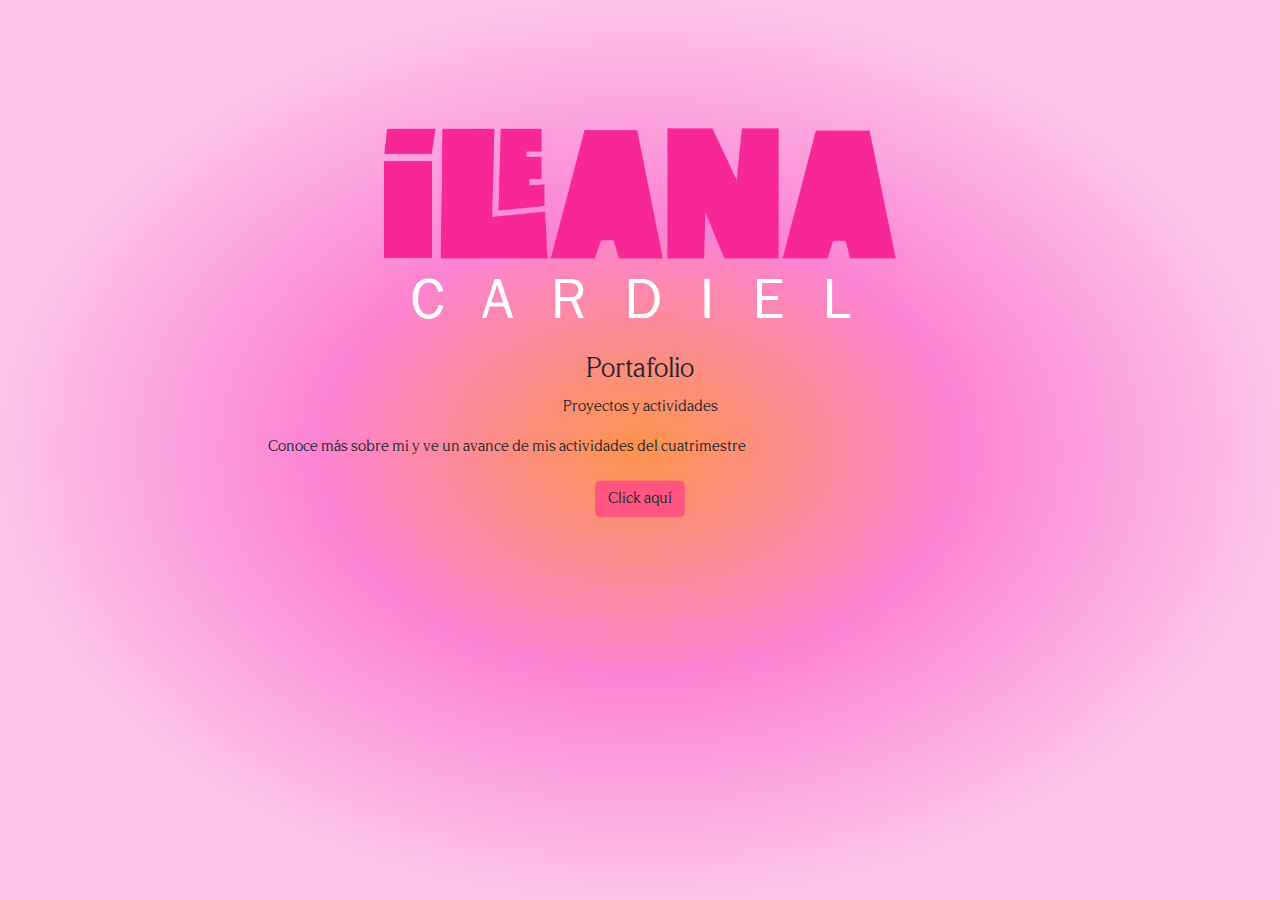
<file: index.html>
<!DOCTYPE html>
<html lang="en">
<head>
    <meta charset="UTF-8">
    <meta name="viewport" content="width=device-width, initial-scale=1.0">
    <link href="https://cdn.jsdelivr.net/npm/bootstrap@5.3.3/dist/css/bootstrap.min.css" rel="stylesheet">
    <script src="https://cdn.jsdelivr.net/npm/bootstrap@5.3.3/dist/js/bootstrap.bundle.min.js"></script>
    <link rel="stylesheet" href="css/estilos.css">
    <title>Inicio</title>
</head>
<body class=" degradado">
<section>
    <section class="titulo" style="margin-top: 10%; font-family:fantasy; font-size: 90px;">
        <img class="nombre" style="width: 40%; margin-left: 30%;" src="img/logo.png" alt="">    
        </section>    

<section style="margin:0 20% 0 20%;">
<div class="offcanvas offcanvas-start .text-center .justify-content-center" id="demo" style="background-color: #FFF78A;">
    <div class="offcanvas-header">
        <h1 class="offcanvas-title" style="font-family: 'titulos';">Portafolio</h1>
    <button type="button" class="btn-close btn-close-white" data-bs-dismiss="offcanvas"></button>
    </div>
    <div class="offcanvas-body" style="font-family: 'texto';">
        <a href="yo.html" class="text-bold text-dark"><p style="font-weight: bold;">Acerca de mi</p></a>
        <a href="proyectos.html" class="text-bold text-dark"><p style="font-weight: bold;">Proyectos</p></a>
        <a href="contacto.html" class="text-bold text-dark"><p style="font-weight: bold;">Contacto</p></a>
    </div>
</div>
    <div class="container-fluid mt-3" style="justify-content: center; font-family: 'texto';">
        <div  >
            <h3 class="text-center todo" >Portafolio</h3>
        </div>
        <p class="text-center todo">Proyectos y actividades</p>
        <p class="text-center todo d-none d-md-flex">Conoce más sobre mi y ve un avance de mis actividades del cuatrimestre</p><br>
        <button class="btn position-absolute top-90 start-50 translate-middle text-dark" type="button" data-bs-toggle="offcanvas" data-bs-target="#demo" style="background-color: #FF5580; border-top: 30px;">Click aquí</button>
    </div>
</section>
</section>
</body>
</html>
</file>
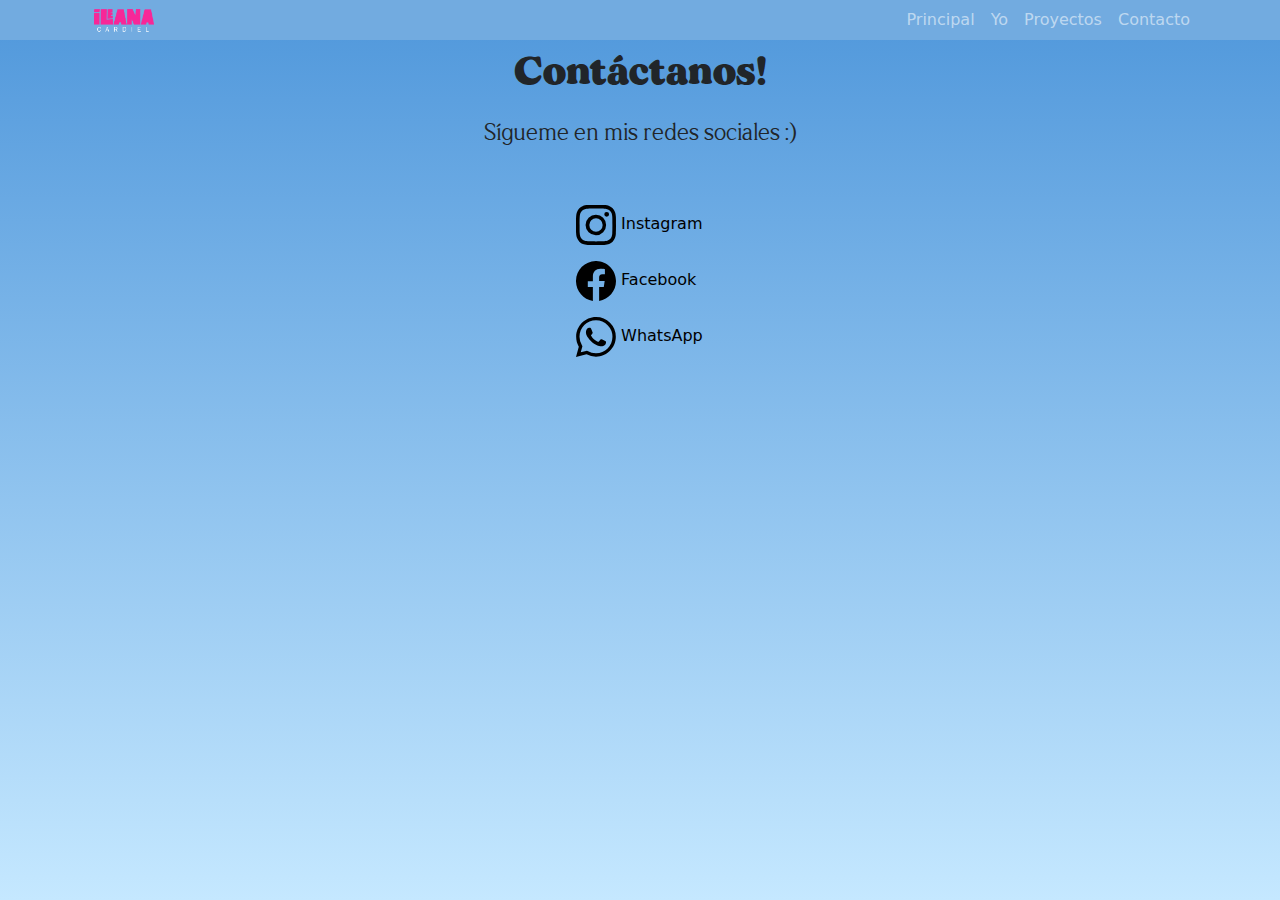
<file: contacto.html>
<!DOCTYPE html>
<html lang="en">
<head>
    <meta charset="UTF-8">
    <meta name="viewport" content="width=device-width, initial-scale=1.0">
    <link href="https://cdn.jsdelivr.net/npm/bootstrap@5.3.3/dist/css/bootstrap.min.css" rel="stylesheet">
    <script src="https://cdn.jsdelivr.net/npm/bootstrap@5.3.3/dist/js/bootstrap.bundle.min.js"></script>
    <link rel="stylesheet" href="css/estilos.css">
    <title>Contacto</title>
</head>
<body class="azulado">
    <header class="navbar navbar-expand-md navbar-dark py-0 fixed-top" style="background-color: #72abe0;">   
        <nav class="container">
            <div class="container-fluid">
                <a class="navbar-brand" href="#">
                <img src="img/logo.png" alt="Logo Ileana Cardiel" style="width:60px;" class=""> 
                </a>
            </div>
            <button class="navbar-toggler" type="button" data-bs-toggle="collapse" data-bs-target="#barramenu">
                <span class="navbar-toggler-icon"></span>
            </button>
            <div class="collapse navbar-collapse" id="barramenu">
                <div class="navbar-nav ms-auto">
                    <a class="nav-link" href="index.html">Principal</a>
                    <a class="nav-link" href="yo.html">Yo</a>
                    <a class="nav-link" href="proyectos.html">Proyectos</a>                
                    <a class="nav-link" href="contacto.html">Contacto</a>
                </div>
            </div>
        </nav>
    </header>
     
    <section>
        <div>
            <h1 class="text-center mt-5" style="font-family: 'otro';">Contáctanos!</h1>
            <h4 class="text-center mt-4" style="font-family: 'texto';">Sígueme en mis redes sociales :)</h4><br><br>
            <a style="margin-left: 45%; color: black; text-decoration: none;" href="https://www.instagram.com/ileanacardiel/"><svg xmlns="http://www.w3.org/2000/svg" width="40" height="40" fill="currentColor" class="bi bi-instagram" viewBox="0 0 16 16">
            <path d="M8 0C5.829 0 5.556.01 4.703.048 3.85.088 3.269.222 2.76.42a3.9 3.9 0 0 0-1.417.923A3.9 3.9 0 0 0 .42 2.76C.222 3.268.087 3.85.048 4.7.01 5.555 0 5.827 0 8.001c0 2.172.01 2.444.048 3.297.04.852.174 1.433.372 1.942.205.526.478.972.923 1.417.444.445.89.719 1.416.923.51.198 1.09.333 1.942.372C5.555 15.99 5.827 16 8 16s2.444-.01 3.298-.048c.851-.04 1.434-.174 1.943-.372a3.9 3.9 0 0 0 1.416-.923c.445-.445.718-.891.923-1.417.197-.509.332-1.09.372-1.942C15.99 10.445 16 10.173 16 8s-.01-2.445-.048-3.299c-.04-.851-.175-1.433-.372-1.941a3.9 3.9 0 0 0-.923-1.417A3.9 3.9 0 0 0 13.24.42c-.51-.198-1.092-.333-1.943-.372C10.443.01 10.172 0 7.998 0zm-.717 1.442h.718c2.136 0 2.389.007 3.232.046.78.035 1.204.166 1.486.275.373.145.64.319.92.599s.453.546.598.92c.11.281.24.705.275 1.485.039.843.047 1.096.047 3.231s-.008 2.389-.047 3.232c-.035.78-.166 1.203-.275 1.485a2.5 2.5 0 0 1-.599.919c-.28.28-.546.453-.92.598-.28.11-.704.24-1.485.276-.843.038-1.096.047-3.232.047s-2.39-.009-3.233-.047c-.78-.036-1.203-.166-1.485-.276a2.5 2.5 0 0 1-.92-.598 2.5 2.5 0 0 1-.6-.92c-.109-.281-.24-.705-.275-1.485-.038-.843-.046-1.096-.046-3.233s.008-2.388.046-3.231c.036-.78.166-1.204.276-1.486.145-.373.319-.64.599-.92s.546-.453.92-.598c.282-.11.705-.24 1.485-.276.738-.034 1.024-.044 2.515-.045zm4.988 1.328a.96.96 0 1 0 0 1.92.96.96 0 0 0 0-1.92m-4.27 1.122a4.109 4.109 0 1 0 0 8.217 4.109 4.109 0 0 0 0-8.217m0 1.441a2.667 2.667 0 1 1 0 5.334 2.667 2.667 0 0 1 0-5.334"/>
            </svg> Instagram</a><br>
<p></p>
            <a style="margin-left: 45%; color: black; text-decoration: none;" href="https://www.facebook.com/michelle.avila.90475"><svg xmlns="http://www.w3.org/2000/svg" width="40" height="40" fill="currentColor" class="bi bi-facebook" viewBox="0 0 16 16">
                <path d="M16 8.049c0-4.446-3.582-8.05-8-8.05C3.58 0-.002 3.603-.002 8.05c0 4.017 2.926 7.347 6.75 7.951v-5.625h-2.03V8.05H6.75V6.275c0-2.017 1.195-3.131 3.022-3.131.876 0 1.791.157 1.791.157v1.98h-1.009c-.993 0-1.303.621-1.303 1.258v1.51h2.218l-.354 2.326H9.25V16c3.824-.604 6.75-3.934 6.75-7.951"/>
              </svg> Facebook</a><br>
<p></p>
            <a style="margin-left: 45%; color: black; text-decoration: none;" href="https://www.instagram.com/ileanacardiel/"><svg xmlns="http://www.w3.org/2000/svg" width="40" height="40" fill="currentColor" class="bi bi-whatsapp" viewBox="0 0 16 16">
                <path d="M13.601 2.326A7.85 7.85 0 0 0 7.994 0C3.627 0 .068 3.558.064 7.926c0 1.399.366 2.76 1.057 3.965L0 16l4.204-1.102a7.9 7.9 0 0 0 3.79.965h.004c4.368 0 7.926-3.558 7.93-7.93A7.9 7.9 0 0 0 13.6 2.326zM7.994 14.521a6.6 6.6 0 0 1-3.356-.92l-.24-.144-2.494.654.666-2.433-.156-.251a6.56 6.56 0 0 1-1.007-3.505c0-3.626 2.957-6.584 6.591-6.584a6.56 6.56 0 0 1 4.66 1.931 6.56 6.56 0 0 1 1.928 4.66c-.004 3.639-2.961 6.592-6.592 6.592m3.615-4.934c-.197-.099-1.17-.578-1.353-.646-.182-.065-.315-.099-.445.099-.133.197-.513.646-.627.775-.114.133-.232.148-.43.05-.197-.1-.836-.308-1.592-.985-.59-.525-.985-1.175-1.103-1.372-.114-.198-.011-.304.088-.403.087-.088.197-.232.296-.346.1-.114.133-.198.198-.33.065-.134.034-.248-.015-.347-.05-.099-.445-1.076-.612-1.47-.16-.389-.323-.335-.445-.34-.114-.007-.247-.007-.38-.007a.73.73 0 0 0-.529.247c-.182.198-.691.677-.691 1.654s.71 1.916.81 2.049c.098.133 1.394 2.132 3.383 2.992.47.205.84.326 1.129.418.475.152.904.129 1.246.08.38-.058 1.171-.48 1.338-.943.164-.464.164-.86.114-.943-.049-.084-.182-.133-.38-.232"/>
              </svg> WhatsApp</a>
        </div>
    </section>
</body>
</html>
</file>
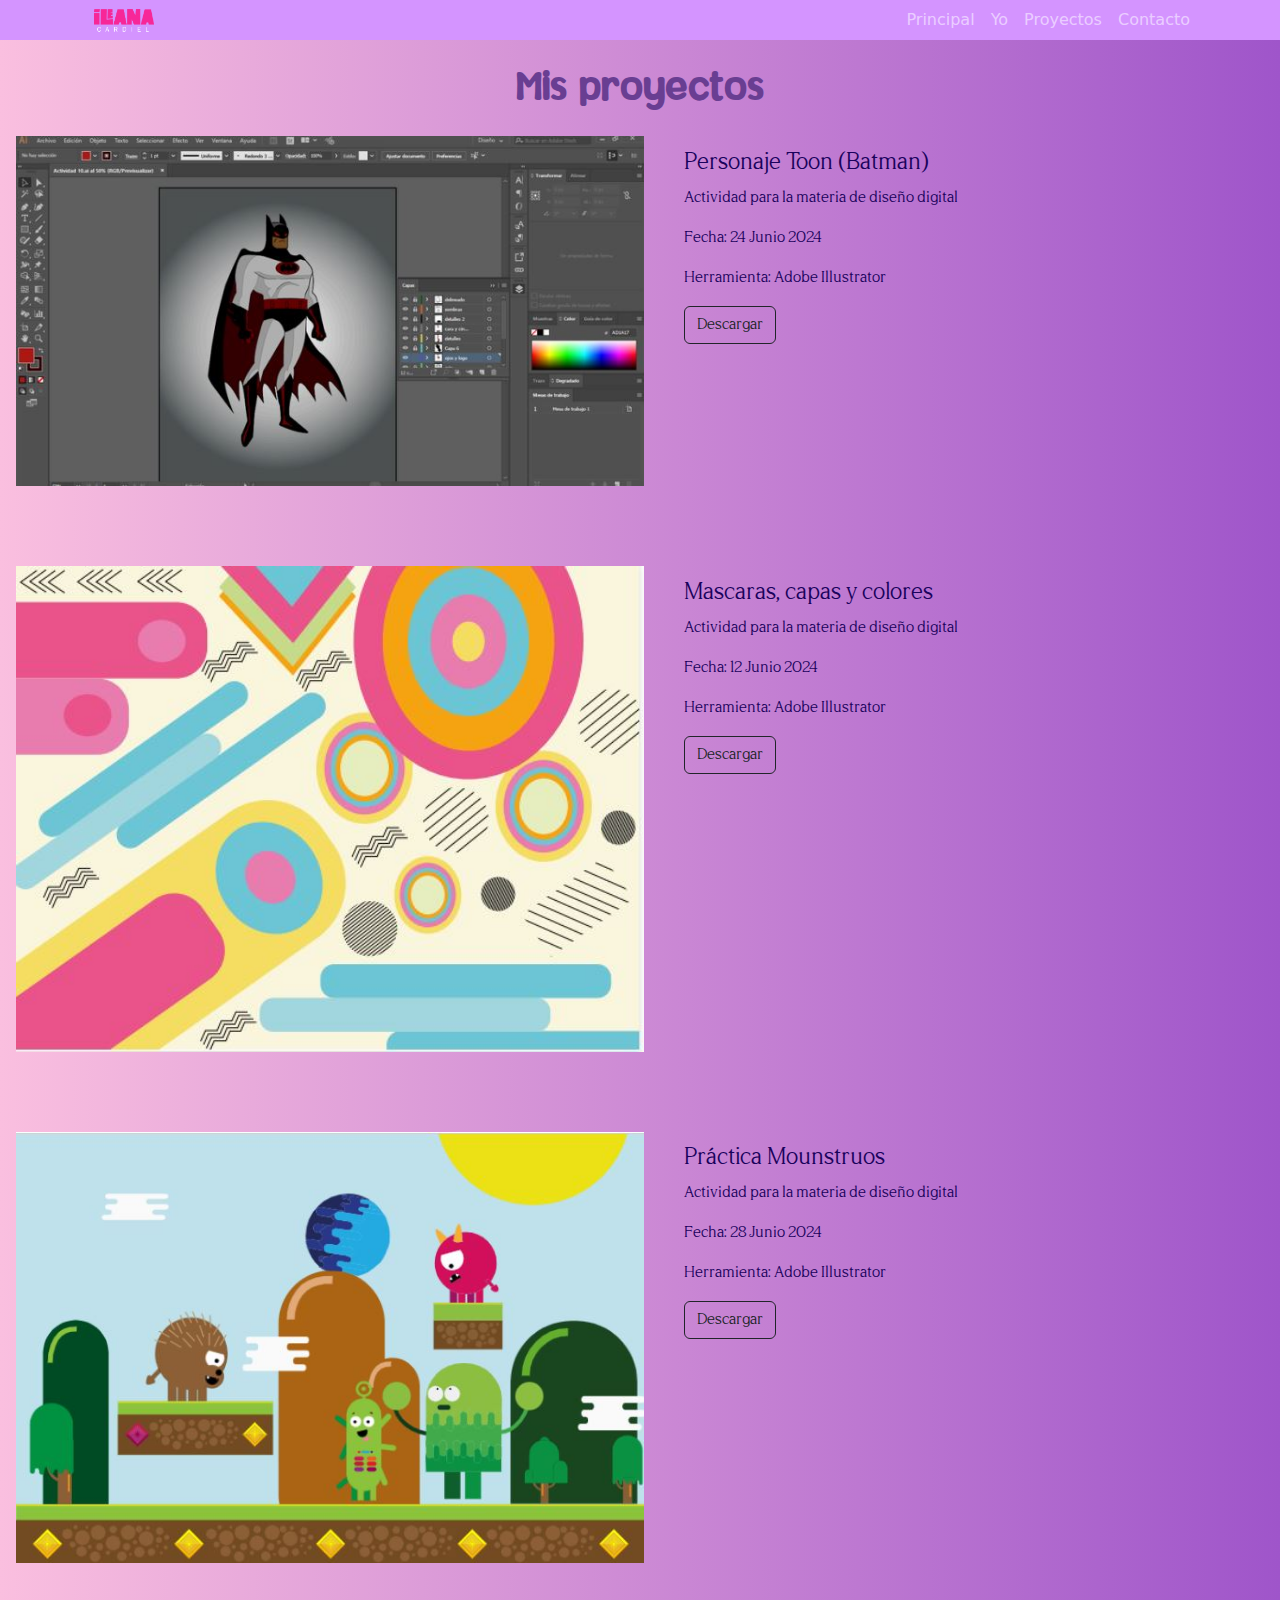
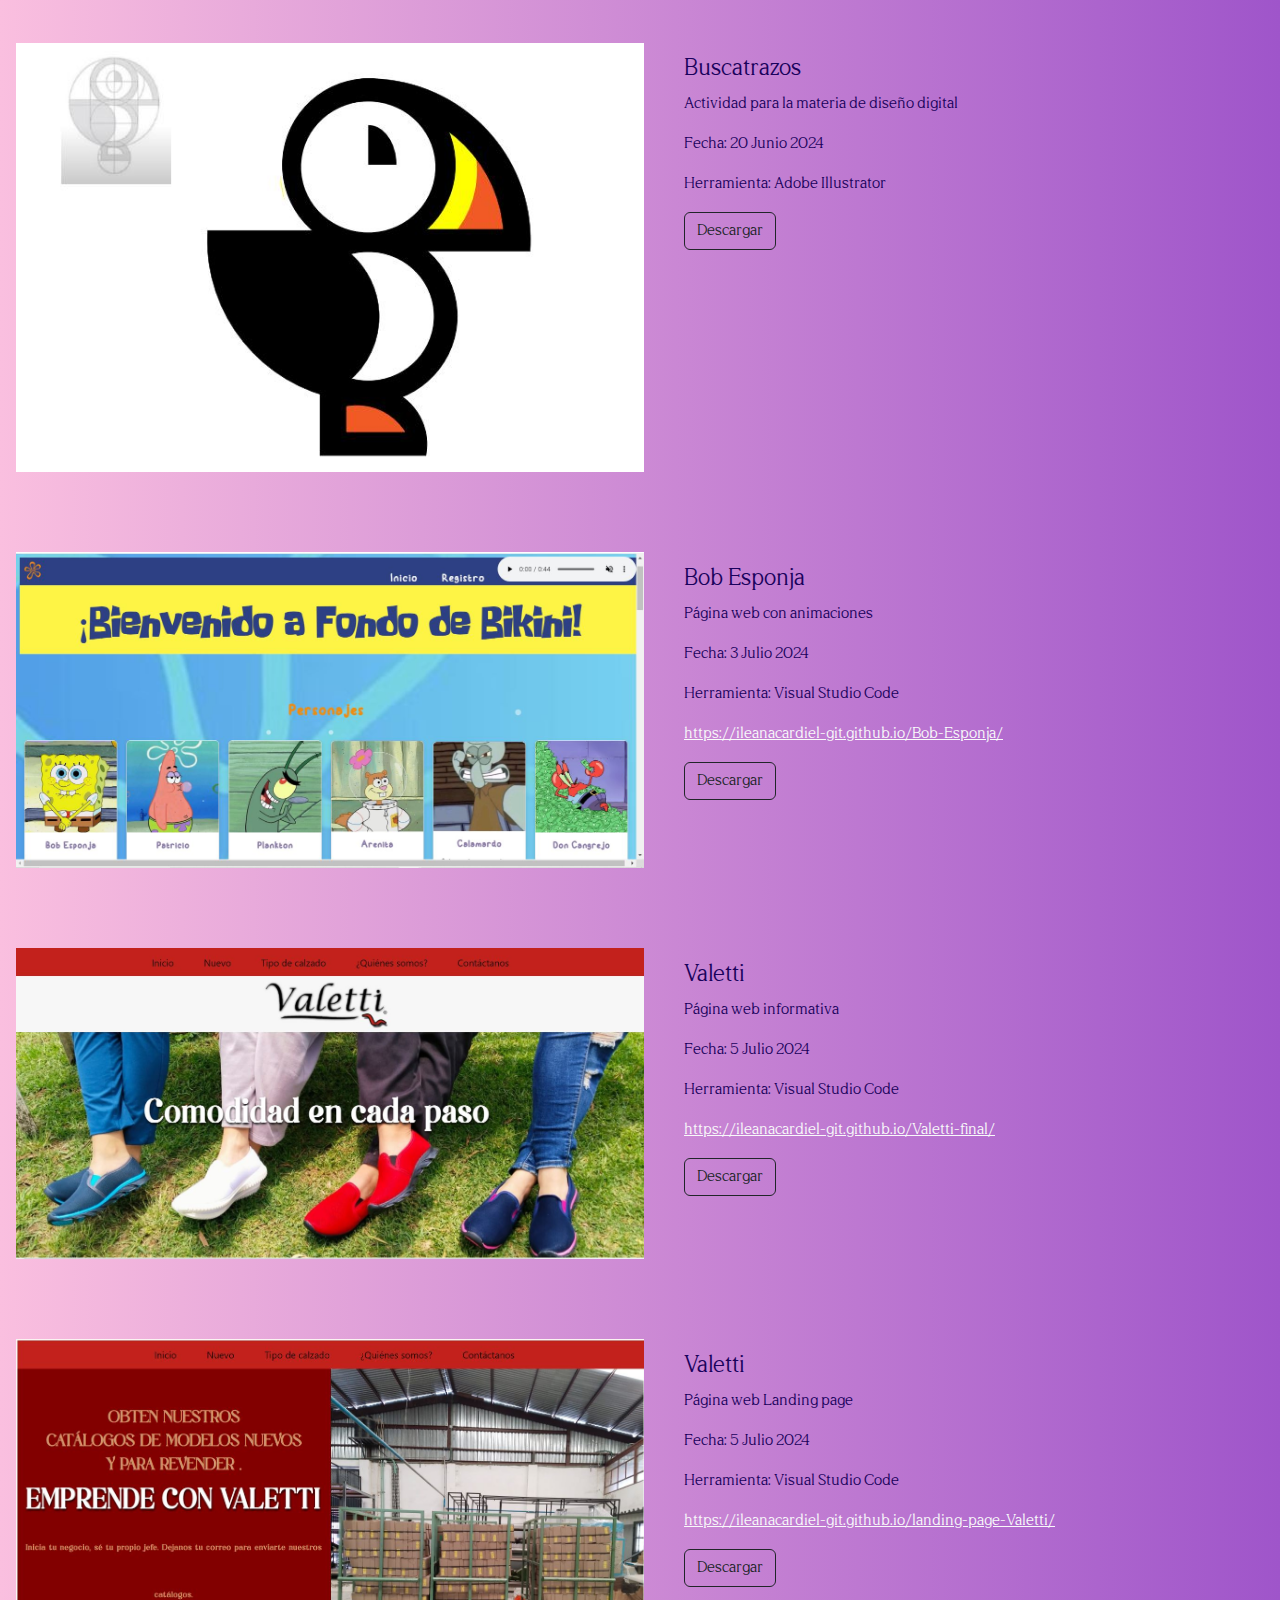
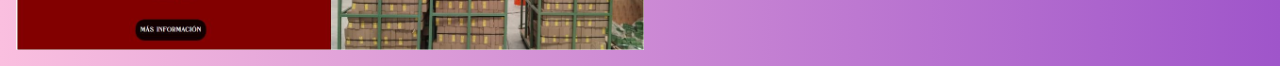
<file: proyectos.html>
<!DOCTYPE html>
<html lang="en">
<head>
    <meta charset="UTF-8">
    <meta name="viewport" content="width=device-width, initial-scale=1.0">
    <link href="https://cdn.jsdelivr.net/npm/bootstrap@5.3.3/dist/css/bootstrap.min.css" rel="stylesheet">
    <script src="https://cdn.jsdelivr.net/npm/bootstrap@5.3.3/dist/js/bootstrap.bundle.min.js"></script>
    <link rel="stylesheet" href="css/estilos.css">
    <title>Proyectos</title>
</head>
<body class="moradito">
    <header class="navbar navbar-expand-md navbar-dark py-0 fixed-top" style="background-color: #d494ff;">   
<nav class="container">
    <div class="container-fluid">
        <a class="navbar-brand" href="#">
        <img src="img/logo.png" alt="Logo Ileana Cardiel" style="width:60px;" class=""> 
        </a>
    </div>
    <button class="navbar-toggler" type="button" data-bs-toggle="collapse" data-bs-target="#barramenu">
        <span class="navbar-toggler-icon"></span>
    </button>
    <div class="collapse navbar-collapse" id="barramenu">
        <div class="navbar-nav ms-auto">
            <a class="nav-link" href="index.html">Principal</a>
            <a class="nav-link" href="yo.html">Yo</a>
            <a class="nav-link" href="proyectos.html">Proyectos</a>                
            <a class="nav-link" href="contacto.html">Contacto</a>
        </div>
    </div>
</nav>
</header>
<section class="row-margin-top-2" style="color: #1a025c; font-family: 'texto';"><br><br>
    <h1 class="text-center mt-3" style="color: #693e92; font-family: 'titulos';" >Mis proyectos</h1>
    <div class="row margin-top-1 aos-init aos-animate"  data-aos="fade-up">
        <img class="thumbnail thumbnail-dark w-50 m-3" src="img/batman.JPG" alt="vista previa">
        <div class="hide-when-small col s10 push-s1 m4 xl6 thumbnail-text-container">
            <div class="title"><h4><br>Personaje Toon (Batman)</h4></div>
            <div class="text">
                <p class="d-none d-md-flex">Actividad para la materia de diseño digital</p>
                <p class="d-none d-md-flex">Fecha: 24 Junio 2024</p>
                <p class="d-none d-md-flex">Herramienta: Adobe Illustrator</p>
                <a href="archivos/Actividad 10.ai" download="Activdad-10_IleanaAvila-EVN301"><button class="btn btn-outline-dark">Descargar</button></a>
            </div>
        </div>
    </div>    
</section>

<section class="row-margin-top-2" style="color: #1a025c; font-family: 'texto';"><br><br>
    <div class="row margin-top-1 aos-init aos-animate" data-aos="fade-up">
        <img class="thumbnail thumbnail-dark w-50 m-3" src="img/mascaras.JPG" alt="vista previa">
        <div class="hide-when-small col s10 push-s1 m4 xl6 thumbnail-text-container">
            <div class="title"><h4><br>Mascaras, capas y colores</h4></div>
            <div class="text">
                <p class="d-none d-md-flex">Actividad para la materia de diseño digital</p>
                <p class="d-none d-md-flex">Fecha: 12 Junio 2024</p>
                <p class="d-none d-md-flex">Herramienta: Adobe Illustrator</p>
                <a href="archivos/Actividad7_Ileana-Avila_EVN301.ai" download="Actividad 7-Ileana_Avila-EVN-301"><button class="btn btn-outline-dark">Descargar</button></a>

            </div>
        </div>
    </div>    
</section>

<section class="row-margin-top-2" style="color: #1a025c; font-family: 'texto';"><br><br>
    <div class="row margin-top-1 aos-init aos-animate" data-aos="fade-up">
        <img class="thumbnail thumbnail-dark w-50 m-3" src="img/mounstritos.JPG" alt="vista previa">
        <div class="hide-when-small col s10 push-s1 m4 xl6 thumbnail-text-container">
            <div class="title"><h4><br>Práctica Mounstruos</h4></div>
            <div class="text">
                <p class="d-none d-md-flex">Actividad para la materia de diseño digital</p>
                <p class="d-none d-md-flex">Fecha: 28 Junio 2024</p>
                <p class="d-none d-md-flex">Herramienta: Adobe Illustrator</p>
                <a href="archivos/Actividad 13_práctica.ai" download="Actividad -13_práctica"><button class="btn btn-outline-dark">Descargar</button></a>
            </div>
        </div>
    </div>    
</section>

<section class="row-margin-top-2" style="color: #1a025c; font-family: 'texto';"><br><br>
    <div class="row margin-top-1 aos-init aos-animate" data-aos="fade-up">
        <img class="thumbnail thumbnail-dark w-50 m-3" src="img/tucan.JPG" alt="vista previa">
        <div class="hide-when-small col s10 push-s1 m4 xl6 thumbnail-text-container">
            <div class="title"><h4><br>Buscatrazos</h4></div>
            <div class="text">
                <p class="d-none d-md-flex">Actividad para la materia de diseño digital</p>
                <p class="d-none d-md-flex">Fecha: 20 Junio 2024</p>
                <p class="d-none d-md-flex">Herramienta: Adobe Illustrator</p>
                <a href="archivos/Actividad-12.ai" download="Actividad-12"><button class="btn btn-outline-dark">Descargar</button></a>
            </div>
        </div>
    </div>    
</section>

<section class="row-margin-top-2" style="color: #1a025c; font-family: 'texto';"><br><br>
    <div class="row margin-top-1 aos-init aos-animate" data-aos="fade-up">
        <img class="thumbnail thumbnail-dark w-50 m-3" src="img/bob.JPG" alt="vista previa">
        <div class="hide-when-small col s10 push-s1 m4 xl6 thumbnail-text-container">
            <div class="title"><h4><br>Bob Esponja</h4></div>
            <div class="text">
                <p class="d-none d-md-flex">Página web con animaciones</p>
                <p class="d-none d-md-flex">Fecha: 3 Julio 2024</p>
                <p class="d-none d-md-flex">Herramienta: Visual Studio Code</p>
                <p><a href="https://ileanacardiel-git.github.io/Bob-Esponja/" class="text-light">https://ileanacardiel-git.github.io/Bob-Esponja/</a></p>
                <a href="archivos/bob_esponja-final.zip" download="Bob Esponja Página" ><button class="btn btn-outline-dark">Descargar</button></a>
            </div>
        </div>
    </div>    
</section>

<section class="row-margin-top-2" style="color: #1a025c; font-family: 'texto';"><br><br>
    <div class="row margin-top-1 aos-init aos-animate" data-aos="fade-up">
        <img class="thumbnail thumbnail-dark w-50 m-3" src="img/valetti.JPG" alt="vista previa">
        <div class="hide-when-small col s10 push-s1 m4 xl6 thumbnail-text-container">
            <div class="title"><h4><br>Valetti</h4></div>
            <div class="text">
                <p class="d-none d-md-flex">Página web informativa</p>
                <p class="d-none d-md-flex">Fecha: 5 Julio 2024</p>
                <p class="d-none d-md-flex">Herramienta: Visual Studio Code</p>
                <p><a href="https://ileanacardiel-git.github.io/Valetti-final/" class="text-light">https://ileanacardiel-git.github.io/Valetti-final/</a></p>
                <a href="archivos/valetti-git.zip" download="Valetti"><button class="btn btn-outline-dark">Descargar</button></a>
            </div>
        </div>
    </div>    
</section>

<section class="row-margin-top-2" style="color: #1a025c; font-family: 'texto';"><br><br>
    <div class="row margin-top-1 aos-init aos-animate" data-aos="fade-up">
        <img class="thumbnail thumbnail-dark w-50 m-3" src="img/landing.JPG" alt="vista previa">
        <div class="hide-when-small col s10 push-s1 m4 xl6 thumbnail-text-container">
            <div class="title"><h4><br>Valetti</h4></div>
            <div class="text">
                <p class="d-none d-md-flex">Página web Landing page</p>
                <p class="d-none d-md-flex">Fecha: 5 Julio 2024</p>
                <p class="d-none d-md-flex">Herramienta: Visual Studio Code</p>
                <p><a href="https://ileanacardiel-git.github.io/landing-page-Valetti/" class="text-light">https://ileanacardiel-git.github.io/landing-page-Valetti/</a></p>
                <a href="archivos/valetti-git.zip" download="Valetti"><button class="btn btn-outline-dark">Descargar</button></a>
            </div>
        </div>
    </div>    
</section>

</body>
</html>
</file>
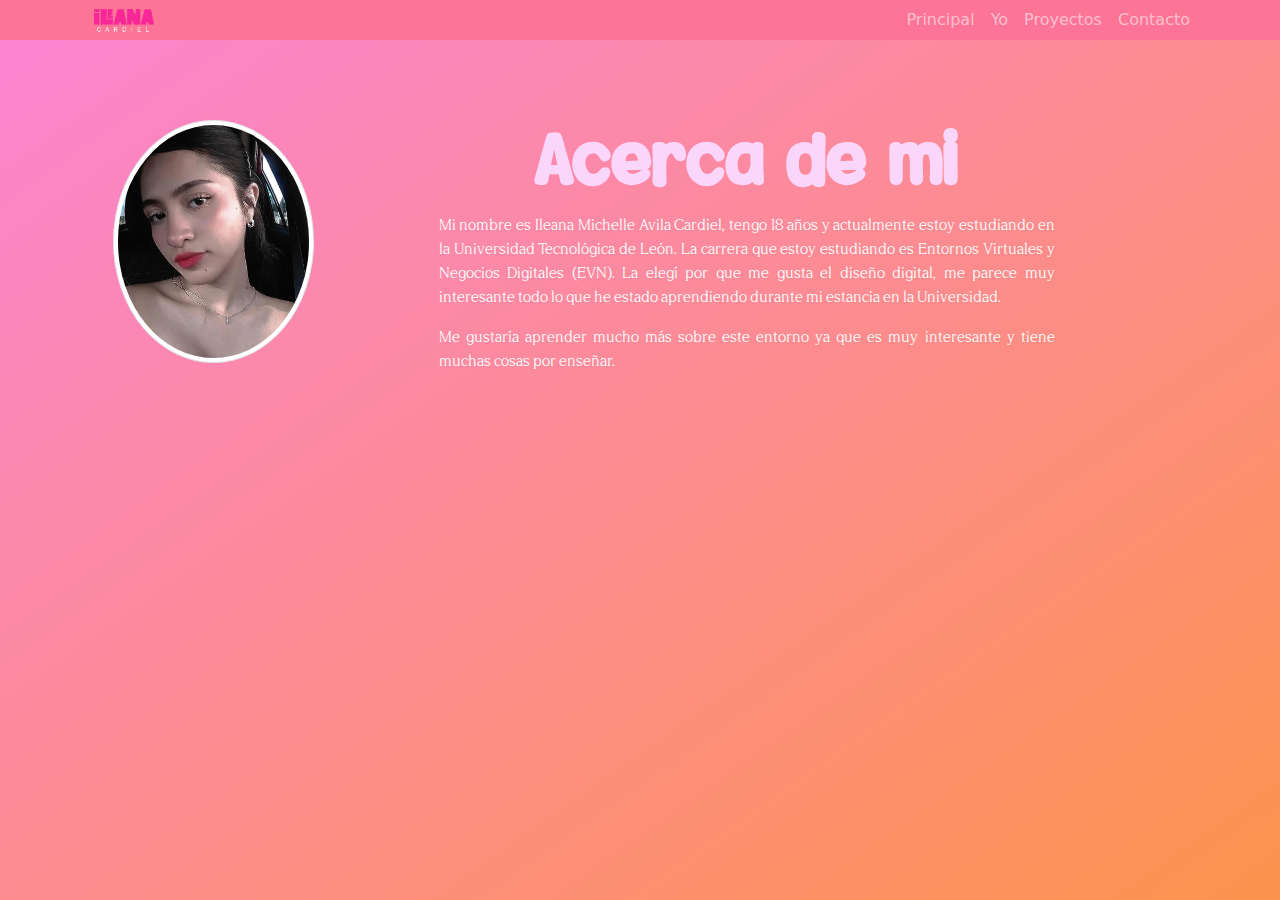
<file: yo.html>
<!DOCTYPE html>
<html lang="en">
<head>
    <meta charset="UTF-8">
    <meta name="viewport" content="width=device-width, initial-scale=1.0">
    <link href="https://cdn.jsdelivr.net/npm/bootstrap@5.3.3/dist/css/bootstrap.min.css" rel="stylesheet">
    <script src="https://cdn.jsdelivr.net/npm/bootstrap@5.3.3/dist/js/bootstrap.bundle.min.js"></script>
    <link rel="stylesheet" href="css/estilos.css">
    <title>Acerca de mi</title>
</head>

<body class="fondo">
    <header class="navbar navbar-expand-md navbar-dark py-0 fixed-top" style="background-color: #fc7496;">
        <nav class="container">
                <div class="container-fluid">
                <a class="navbar-brand" href="#">
                    <img src="img/logo.png" alt="Logo Ileana Cardiel" style="width:60px;" class=""> 
                </a>
                </div>
                <button class="navbar-toggler" type="button" data-bs-toggle="collapse" data-bs-target="#barramenu">
                    <span class="navbar-toggler-icon"></span>
                </button>
            <div class="collapse navbar-collapse" id="barramenu">
                    <div class="navbar-nav ms-auto">
                    <a class="nav-link" href="index.html">Principal</a>
                    <a class="nav-link" href="yo.html">Yo</a>
                    <a class="nav-link" href="proyectos.html">Proyectos</a>                
                    <a class="nav-link" href="contacto.html">Contacto</a>
                    </div>
            </div>
        </nav>
    </header>
    <section class="container-fluid" style="font-family: 'texto';"><br><br><br>
        <div class="row mt-5">
            <figure class="col-md-10 col-lg-4 offset-md-1 offset-lg-0">
                <img class="image-fluid border-start rounded-circle w-50 h-auto rounded mx-auto d-block img-thumbnail" src="img/yooo.jfif" alt="foto ileana">
            </figure>
            <article class="col-md-15 col-lg-6 offset-md-1 offset-lg-0 ">
                <h1 class=" display-2 fw-bold text-center nombre" style="font-family: 'titulos'; color: #fad7fa;">Acerca de mi</h1>
                <p class="text-light d-md-flex" style="text-align: justify;">Mi nombre es Ileana Michelle Avila Cardiel, tengo 18 años y actualmente estoy estudiando en la 
                    Universidad Tecnológica de León. La carrera que estoy estudiando es Entornos Virtuales y Negocios Digitales (EVN).
                    La elegí por que me gusta el diseño digital, me parece muy interesante todo lo que he estado aprendiendo durante mi 
                    estancia en la Universidad.
                </p>
                <p class="text-light d-md-flex" style="text-align: justify;">Me gustaría aprender mucho más sobre este entorno ya que es
                    muy interesante y tiene muchas cosas por enseñar.
                </p>
            </article>
        </div>
    </section>
</body>
</html>
</file>
<file: css/estilos.css>
@font-face {
  font-family: 'titulos';
  src: url(../fonts/alvina/Alvina_Demo.ttf);
}
@font-face {
  font-family: 'texto';
  src: url(../fonts/lt_cushion/LTCushion-Light.ttf);
}
@font-face {
  font-family: 'otro';
  src: url(../fonts/made_gentle/MADE\ Gentle\ PERSONAL\ USE.otf);
}
.todo{
    animation: aparecer 10s infinite;
}
@keyframes aparecer {
  0% {opacity:0;}
  40% {opacity:3;}
  80% {opacity:1;}
  100% {opacity:0;}
}
.nombre{
  animation: zoom 3s 1;
}
@keyframes zoom{
  0% {transform: scale(1, 1);}
  50% {transform: scale(1.5, 1.5);}
  100% {transform: scale(1, 1);}
}
.degradado {
  width: 100%; 
  height: max-content; 
  background: radial-gradient(closest-side,  #fc944d, #fc83d4 , #fcc4e8 ); 
  background-attachment: fixed; width: 100%; background-repeat: no-repeat; background-size: cover;
} 
.fondo{
  background-image: linear-gradient(to bottom right, #fc83d4, #fc944d);
  background-attachment: 
  fixed; width: 100%; 
  background-repeat: no-repeat; 
  background-size: cover;
}
.azulado{
  background: linear-gradient(180deg, #4f97db, #c5e8ff);
  background-attachment: fixed; 
  width: 100%; 
  background-repeat: no-repeat; 
  background-size: cover;
}
.moradito{
  background: linear-gradient(-90deg, #9f55ca, #fabfdf);
}
</file>
